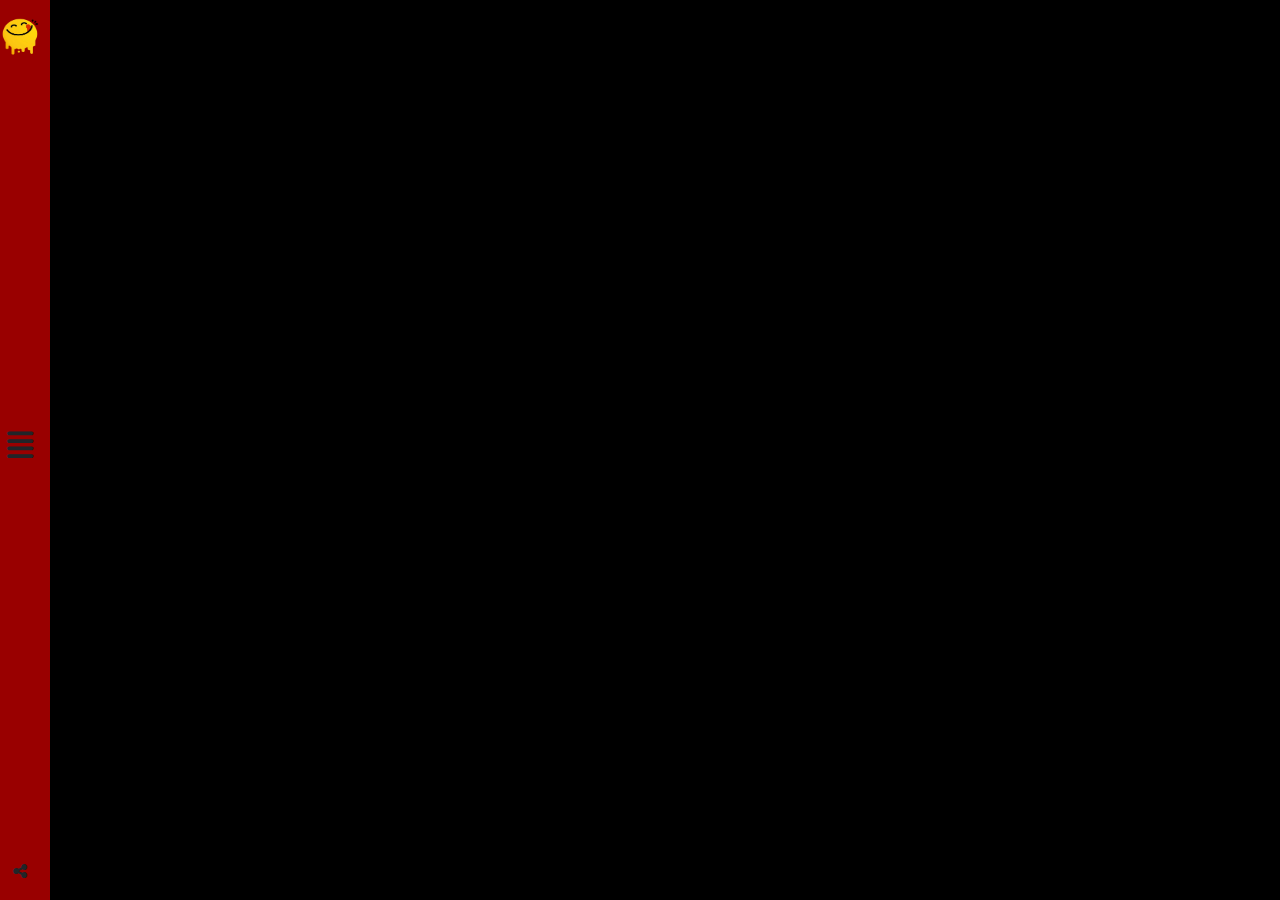
<file: index.html>
<!DOCTYPE html>
<html lang="en">

<head>
    
    <title>Yummi</title>
   
    <link rel="stylesheet" href="css/all.min.css">
    
    <link rel="stylesheet" href="css/bootstrap.min.css">
   
    <link rel="stylesheet" href="css/style.css">
</head>

<body>
    <aside>

        <div class="side-bar">
            <div class="">
                <ul class="">
                    <li class="">
                        <a href="search.html ">Search</a></li>
                    <li class="my-4">
                        <a href="categorios.html">Categories</a>
                    </li>
                    <li class="my-4">
                        <a href="area.html">Area</a>
                    </li>
                    <li class="my-4">
                        <a href="Ingredients.html">Ingredients</a>
                    </li>
                    <li class="my-4">
                        <a href="contactus.html">Contact Us</a>
                    </li>
                </ul>
            </div>
            <div class="text-white left-list text-center">
                <i class="fab fa-facebook-f text-muted "></i>
                <i class="fab fa-twitter text-muted mx-2 mb-3"></i>
                <i class="fas fa-globe text-muted"></i>
                <p class="text-muted">Contact Us Copyright © 2023
                    <br> All Rights Reserved.</p>
            </div>

        </div>
        <div class="setting d-flex">
            <img src="images/logo.png" alt="logo" class="mt-3">
            <div class="center ">
                <i class="fa-solid fa-xmark d-none"></i>
                <i class="fa fa-align-justify manu "></i>

            </div>
            <div class="mb-3">
                <br> <i class="fas fa-share-alt "></i>
            </div>
        </div>
    </aside>


    <section class="home ">

        <div class="container mt-5 p-5 ">
            <div class=" row gy-3 ">
            </div>
        </div>

    </section>











    <script src="js/bootstrap.bundle.min.js "></script>
 
    <script src="js/jquery-3.6.1.min.js "></script>

    <script src="js/main.js "></script>
</body>

</html>
</file>
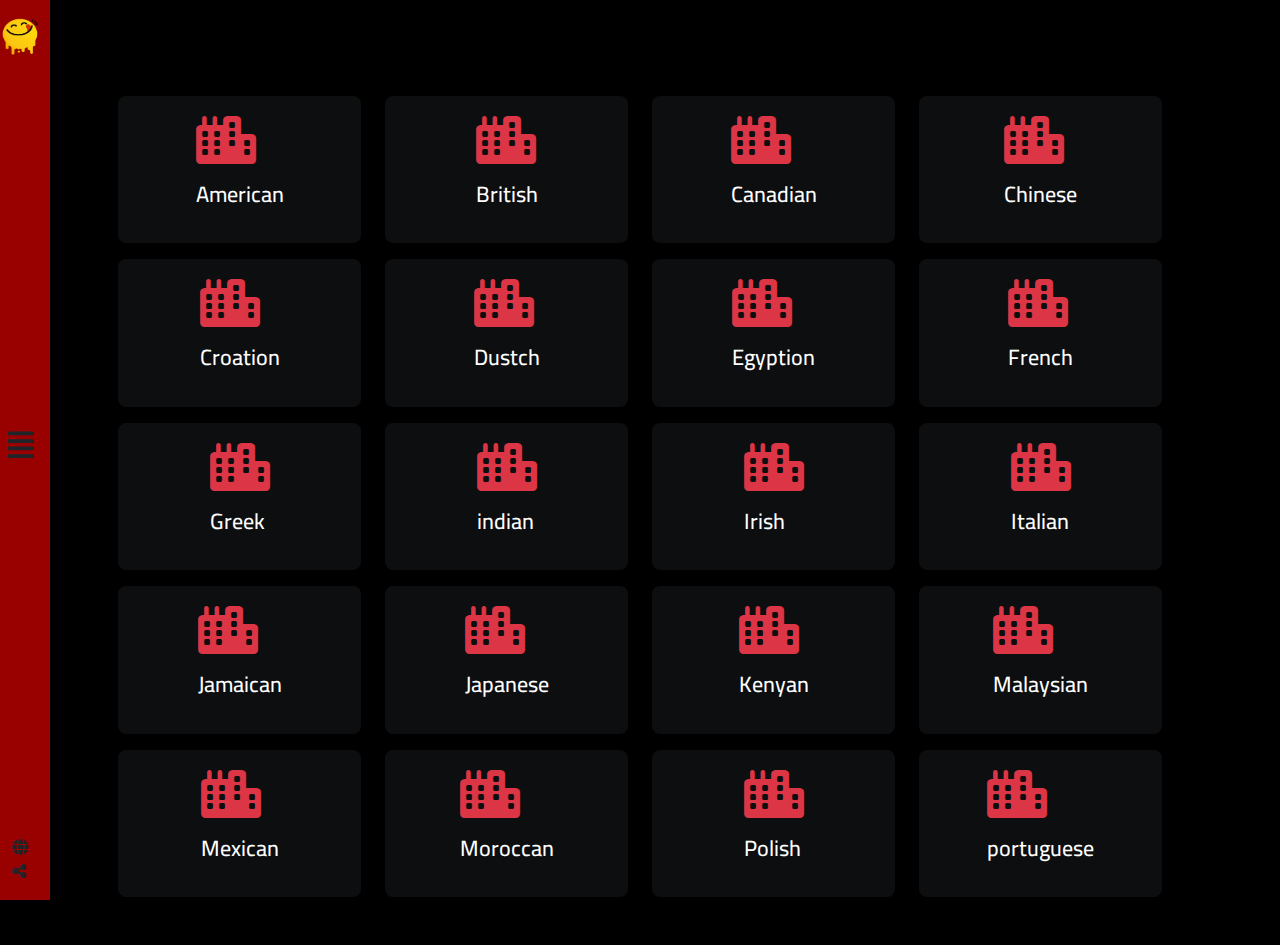
<file: area.html>
<!DOCTYPE html>
<html lang="en">

<head>
    <meta charset="UTF-8">
    <meta http-equiv="X-UA-Compatible" content="IE=edge">
    <meta name="viewport" content="width=device-width, initial-scale=1.0">
    <title>Yummi</title>
    <link rel="icon" href="images/logo.png" type="image/x-icon">


    <!-- fontes -->
    <link href=" https://fonts.googleapis.com/css2?family=Cairo&display=swap " rel="stylesheet ">
    <!-- fontawesome -->
    <link rel="stylesheet " href="css/all.min.css ">
    <!-- bootstrap -->
    <link rel="stylesheet " href="css/bootstrap.min.css ">
    <!-- my style -->
    <link rel="stylesheet " href="css/style.css ">
</head>

<body>
    <aside>

        <div class="side-bar">
            <div class=" ">
                <ul class=" ">
                    <li class="">
                        <a href="search.html ">Search</a></li>
                    <li class="my-4 ">
                        <a href="categorios.html ">Categories</a>
                    </li>
                    <li class="my-4 ">
                        <a href="area.html ">Area</a>
                    </li>
                    <li class="my-4 ">
                        <a href="Ingredients.html">Ingredients</a>
                    </li>
                    <li class="my-4 ">
                        <a href="contactus.html ">Contact Us</a>
                    </li>
                </ul>
            </div>
            <div class="text-white left-list text-center ">
                <i class="fab fa-facebook-f text-muted "></i>
                <i class="fab fa-twitter text-muted mx-2 mb-3 "></i>
                <i class="fas fa-globe text-muted "></i>
                <p class="text-muted ">Contact Us Copyright © 2023
                    <br> All Rights Reserved.</p>
            </div>

        </div>
        <div class="setting d-flex ">
            <img src="images/logo.png" alt="logo " class="mt-3 ">
            <div class="center ">
                <i class="fa-solid fa-xmark d-none "></i>
                <i class="fa fa-align-justify manu "></i>

            </div>
            <div class="mb-3 ">
                <i class="fas fa-globe "></i>
                <br> <i class="fas fa-share-alt "></i>
            </div>
        </div>
    </aside>

    <section class="area ">

        <div class="container mt-5 p-5 ">
            <div class=" row gy-3 ">
                <div class="col-lg-3 ">
                    <div class="area-item d-flex justify-content-center align-items-center text-white rounded-3 " cantoury="American ">
                        <div>
                            <i class="fa-solid fa-city fa-3x text-danger "></i>
                            <h2 class="my-3 " cantoury="American ">American</h2>
                        </div>
                    </div>
                </div>
                <div class="col-lg-3 ">
                    <div class="area-item d-flex justify-content-center align-items-center text-white rounded-3 " cantoury="British ">
                        <div>
                            <i class="fa-solid fa-city fa-3x text-danger "></i>
                            <h2 class="my-3 " cantoury="British ">British</h2>
                        </div>
                    </div>
                </div>
                <div class="col-lg-3 ">
                    <div class="area-item d-flex justify-content-center align-items-center text-white rounded-3 " cantoury="Canadian ">
                        <div>
                            <i class="fa-solid fa-city fa-3x text-danger "></i>
                            <h2 class="my-3 " cantoury="Canadian ">Canadian</h2>
                        </div>
                    </div>
                </div>
                <div class="col-lg-3 ">
                    <div class="area-item d-flex justify-content-center align-items-center text-white rounded-3 " cantoury="Chinese ">
                        <div>
                            <i class="fa-solid fa-city fa-3x text-danger "></i>
                            <h2 class="my-3 " cantoury="Chinese ">Chinese</h2>
                        </div>
                    </div>
                </div>
                <div class="col-lg-3 ">
                    <div class="area-item d-flex justify-content-center align-items-center text-white rounded-3 " cantoury="Croation ">
                        <div>
                            <i class="fa-solid fa-city fa-3x text-danger "></i>
                            <h2 class="my-3 " cantoury="Croatian ">Croation</h2>
                        </div>
                    </div>
                </div>
                <div class="col-lg-3 ">
                    <div class="area-item d-flex justify-content-center align-items-center text-white rounded-3 " cantoury="Dustch ">
                        <div>
                            <i class="fa-solid fa-city fa-3x text-danger "></i>
                            <h2 class="my-3 " cantoury="Dutch ">Dustch</h2>
                        </div>
                    </div>
                </div>
                <div class="col-lg-3 ">
                    <div class="area-item d-flex justify-content-center align-items-center text-white rounded-3 " cantoury="Egyption ">
                        <div>
                            <i class="fa-solid fa-city fa-3x text-danger "></i>
                            <h2 class="my-3 " cantoury="Egyptian ">Egyption</h2>
                        </div>
                    </div>
                </div>

                <div class="col-lg-3 ">
                    <div class="area-item d-flex justify-content-center align-items-center text-white rounded-3 " cantoury="French ">
                        <div>
                            <i class="fa-solid fa-city fa-3x text-danger "></i>
                            <h2 class="my-3 " cantoury="French ">French</h2>
                        </div>
                    </div>
                </div>
                <div class="col-lg-3 ">
                    <div class="area-item d-flex justify-content-center align-items-center text-white rounded-3 " cantoury="Greek ">
                        <div>
                            <i class="fa-solid fa-city fa-3x text-danger "></i>
                            <h2 class="my-3 " cantoury="Greek ">Greek</h2>
                        </div>
                    </div>
                </div>
                <div class="col-lg-3 ">
                    <div class="area-item d-flex justify-content-center align-items-center text-white rounded-3 " cantoury="indian ">
                        <div>
                            <i class="fa-solid fa-city fa-3x text-danger "></i>
                            <h2 class="my-3 " cantoury="indian ">indian</h2>
                        </div>
                    </div>
                </div>
                <div class="col-lg-3 ">
                    <div class="area-item d-flex justify-content-center align-items-center text-white rounded-3 " cantoury="Irish ">
                        <div>
                            <i class="fa-solid fa-city fa-3x text-danger "></i>
                            <h2 class="my-3 " cantoury="Irish ">Irish</h2>
                        </div>
                    </div>
                </div>
                <div class="col-lg-3 ">
                    <div class="area-item d-flex justify-content-center align-items-center text-white rounded-3 " cantoury="Italian ">
                        <div>
                            <i class="fa-solid fa-city fa-3x text-danger "></i>
                            <h2 class="my-3 " cantoury="Italian ">Italian</h2>
                        </div>
                    </div>
                </div>
                <div class="col-lg-3 ">
                    <div class="area-item d-flex justify-content-center align-items-center text-white rounded-3 " cantoury="Jamaican ">
                        <div>
                            <i class="fa-solid fa-city fa-3x text-danger "></i>
                            <h2 class="my-3 " cantoury="Jamaican ">Jamaican</h2>
                        </div>
                    </div>
                </div>
                <div class="col-lg-3 ">
                    <div class="area-item d-flex justify-content-center align-items-center text-white rounded-3 " cantoury="Japanese ">
                        <div>
                            <i class="fa-solid fa-city fa-3x text-danger "></i>
                            <h2 class="my-3 " cantoury="Japanese ">Japanese</h2>
                        </div>
                    </div>
                </div>
                <div class="col-lg-3 ">
                    <div class="area-item d-flex justify-content-center align-items-center text-white rounded-3 " cantoury="Kenyan ">
                        <div>
                            <i class="fa-solid fa-city fa-3x text-danger "></i>
                            <h2 class="my-3 " cantoury="Kenyan ">Kenyan</h2>
                        </div>
                    </div>
                </div>
                <div class="col-lg-3 ">
                    <div class="area-item d-flex justify-content-center align-items-center text-white rounded-3 " cantoury="Malaysian ">
                        <div>
                            <i class="fa-solid fa-city fa-3x text-danger "></i>
                            <h2 class="my-3 " cantoury="Malaysian ">Malaysian</h2>
                        </div>
                    </div>
                </div>

                <div class="col-lg-3 ">
                    <div class="area-item d-flex justify-content-center align-items-center text-white rounded-3 " cantoury="Mexican ">
                        <div>
                            <i class="fa-solid fa-city fa-3x text-danger "></i>
                            <h2 class="my-3 " cantoury="Mexican ">Mexican</h2>
                        </div>
                    </div>
                </div>

                <div class="col-lg-3 ">
                    <div class="area-item d-flex justify-content-center align-items-center text-white rounded-3 " cantoury="Moroccan ">
                        <div>
                            <i class="fa-solid fa-city fa-3x text-danger "></i>
                            <h2 class="my-3 " cantoury="Moroccan ">Moroccan</h2>
                        </div>
                    </div>
                </div>
                <div class="col-lg-3 ">
                    <div class="area-item d-flex justify-content-center align-items-center text-white rounded-3 " cantoury="Moroccan ">
                        <div>
                            <i class="fa-solid fa-city fa-3x text-danger "></i>
                            <h2 class="my-3 " cantoury="Moroccan ">Polish</h2>
                        </div>
                    </div>
                </div>
                <div class="col-lg-3 ">
                    <div class="area-item d-flex justify-content-center align-items-center text-white rounded-3 " cantoury="portuguese ">
                        <div>
                            <i class="fa-solid fa-city fa-3x text-danger "></i>
                            <h2 class="my-3 " cantoury="portuguese ">portuguese</h2>
                        </div>
                    </div>
                </div>







            </div>
        </div>

    </section>
 

    <script src="js/jquery-3.6.1.min.js "></script>

    <!-- main js -->
    <script src="js/area.js "></script>
</body>

</html>
</file>
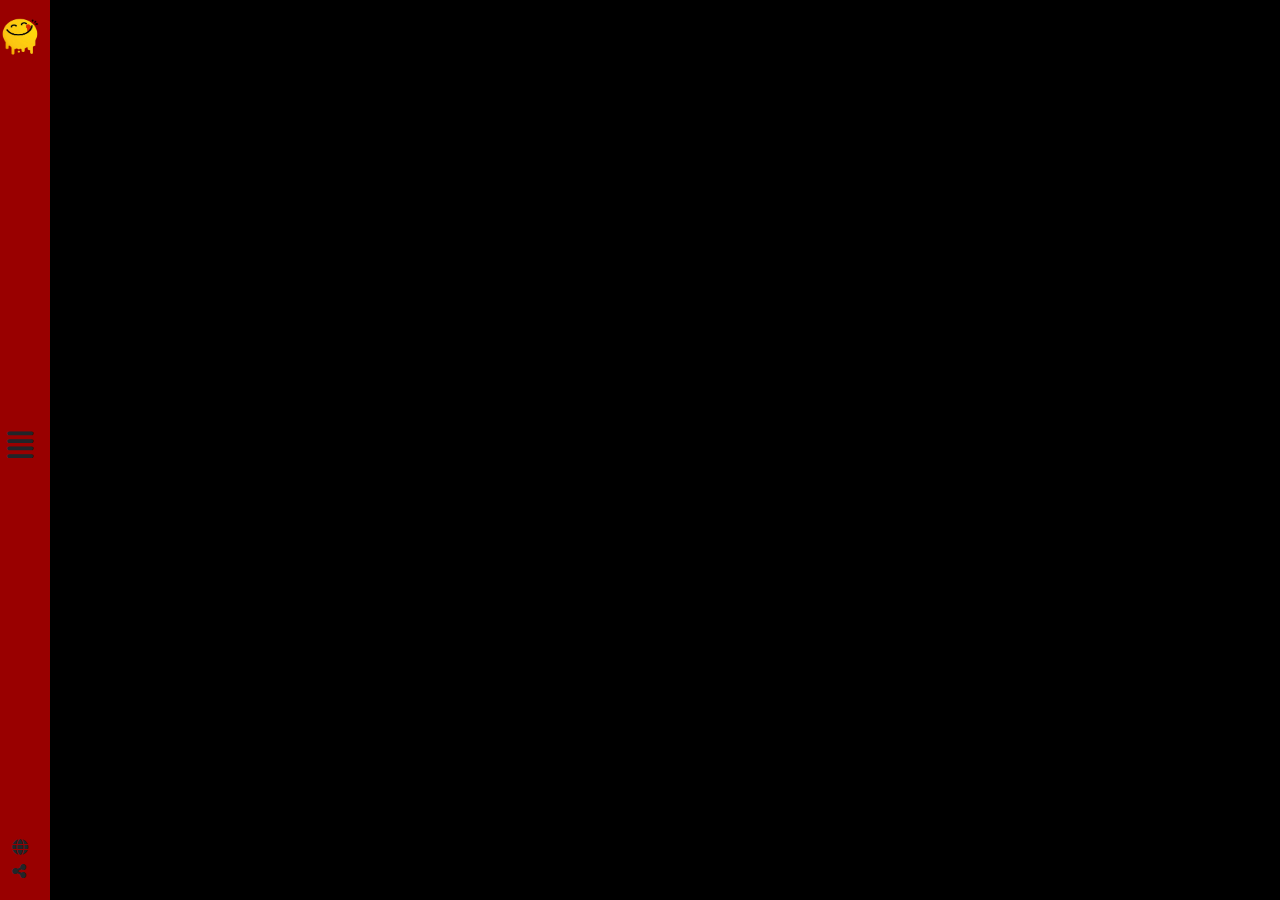
<file: areacountry.html>
<!DOCTYPE html>
<html lang="en">

<head>
    <meta charset="UTF-8">
    <meta http-equiv="X-UA-Compatible" content="IE=edge">
    <meta name="viewport" content="width=device-width, initial-scale=1.0">
    <title>Yummi</title>
    <link rel="icon" href="images/logo.png" type="image/x-icon">
    <link href="https://fonts.googleapis.com/css2?family=Cairo&display=swap" rel="stylesheet">
    <link rel="stylesheet" href="css/all.min.css">
    <link rel="stylesheet" href="css/bootstrap.min.css">
    <link rel="stylesheet" href="css/style.css">
</head>

<body>


    <aside>

        <div class="side-bar">
            <div class="">
                <ul class="">
                    <li class="">
                        <a href="search.html">Search</a></li>
                    <li class="my-4">
                        <a href="categorios.html">Categories</a>
                    </li>
                    <li class="my-4">
                        <a href="area.html">Area</a>
                    </li>
                    <li class="my-4">
                        <a href="Ingredients.html">Ingredients</a>
                    </li>
                    <li class="my-4">
                        <a href="contactus.html">Contact Us</a>
                    </li>
                </ul>
            </div>
            <div class="text-white left-list text-center">
                <i class="fab fa-facebook-f text-muted "></i>
                <i class="fab fa-twitter text-muted mx-2 mb-3"></i>
                <i class="fas fa-globe text-muted"></i>
                <p class="text-muted">Contact Us Copyright © 2023
                    <br> All Rights Reserved.</p>
            </div>

        </div>
        <div class="setting d-flex ">
            <img src="images/logo.png" alt="logo" class="mt-3">
            <div class="center ">
                <i class="fa-solid fa-xmark d-none"></i>
                <i class="fa fa-align-justify manu "></i>

            </div>
            <div class="mb-3 ">
                <i class="fas fa-globe "></i>
                <br> <i class="fas fa-share-alt "></i>
            </div>
        </div>
    </aside>





    <section class="">

        <div class="container mt-5 p-5 ">
            <div class=" row gy-3  " id="areacountry">


            </div>
        </div>

    </section>










    <script src="js/jquery-3.6.1.min.js"></script>
    <script src="js/areameals.js "></script>
</body>

</html>
</file>
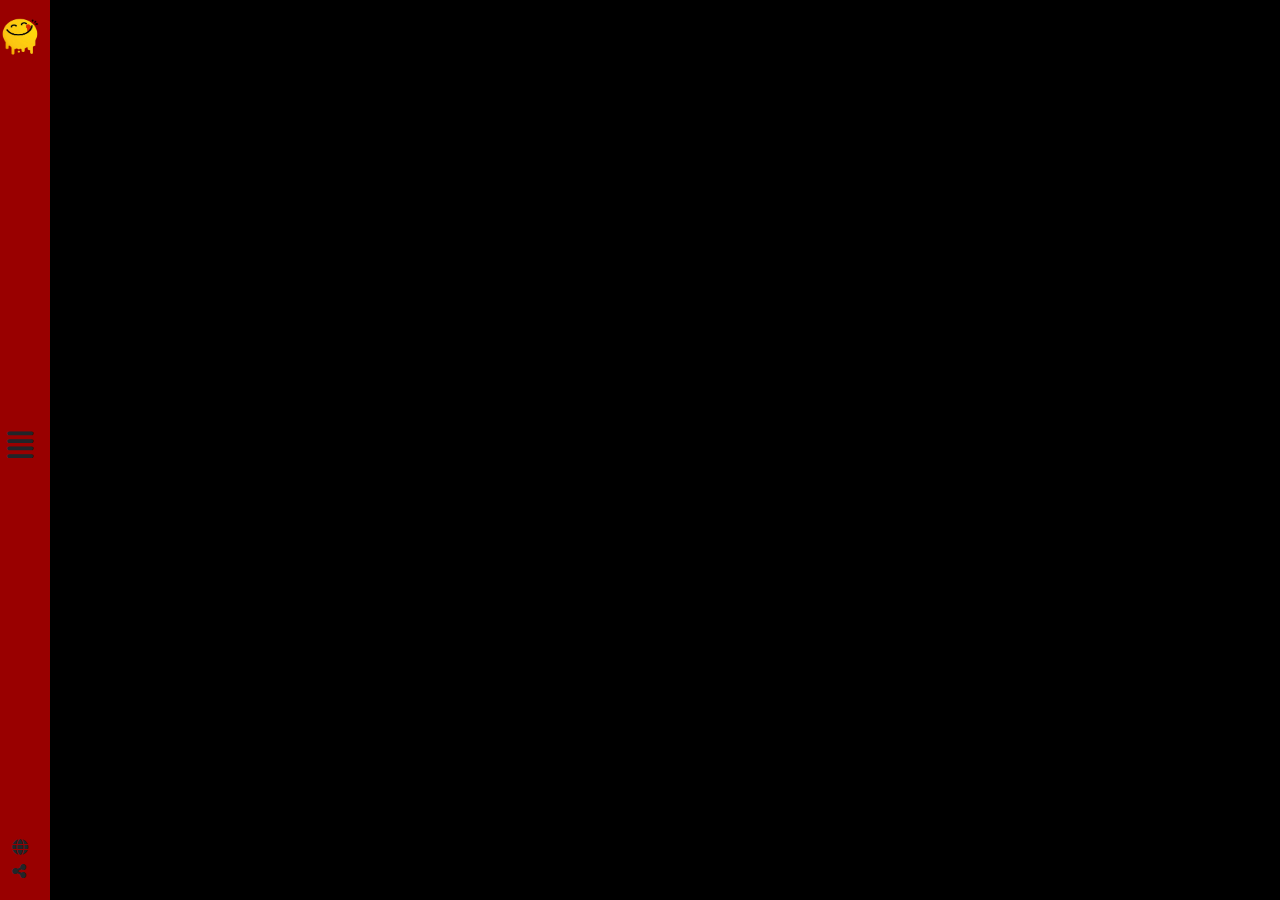
<file: categorios.html>
<!DOCTYPE html>
<html lang="en">

<head>
    <meta charset="UTF-8">
    <meta http-equiv="X-UA-Compatible" content="IE=edge">
    <meta name="viewport" content="width=device-width, initial-scale=1.0">
    <title>Yummi</title>
    <link rel="icon" href="images/logo.png" type="image/x-icon">
    <link href="https://fonts.googleapis.com/css2?family=Cairo&display=swap" rel="stylesheet">
    <link rel="stylesheet" href="css/all.min.css">
    <link rel="stylesheet" href="css/bootstrap.min.css">
    <link rel="stylesheet" href="css/style.css">
</head>

<body>

    <aside>

        <div class="side-bar">
            <div class="">
                <ul class="">
                    <li class="">
                        <a href="search.html">Search</a></li>
                    <li class="my-4">
                        <a href="categorios.html">Categories</a>
                    </li>
                    <li class="my-4">
                        <a href="area.html">Area</a>
                    </li>
                    <li class="my-4">
                        <a href="Ingredients.html">Ingredients</a>
                    </li>
                    <li class="my-4">
                        <a href="contactus.html">Contact Us</a>
                    </li>
                </ul>
            </div>
            <div class="text-white left-list text-center">
                <i class="fab fa-facebook-f text-muted "></i>
                <i class="fab fa-twitter text-muted mx-2 mb-3"></i>
                <i class="fas fa-globe text-muted"></i>
                <p class="text-muted">Contact Us Copyright © 2023
                    <br> All Rights Reserved.</p>
            </div>

        </div>
        <div class="setting d-flex ">
            <img src="images/logo.png" alt="logo" class="mt-3">
            <div class="center ">
                <i class="fa-solid fa-xmark d-none"></i>
                <i class="fa fa-align-justify manu "></i>

            </div>
            <div class="mb-3 ">
                <i class="fas fa-globe "></i>
                <br> <i class="fas fa-share-alt "></i>
            </div>
        </div>
    </aside>

    <section class="categores">

        <div class="container mt-5 p-5 ">
            <div class=" row gy-3 catMeals p-5">


            </div>
        </div>

    </section>


   





    <script src="js/bootstrap.bundle.min.js "></script>
    <script src="js/jquery-3.6.1.min.js"></script>
    <script src="js/category.js"></script>
</body>

</html>
</file>
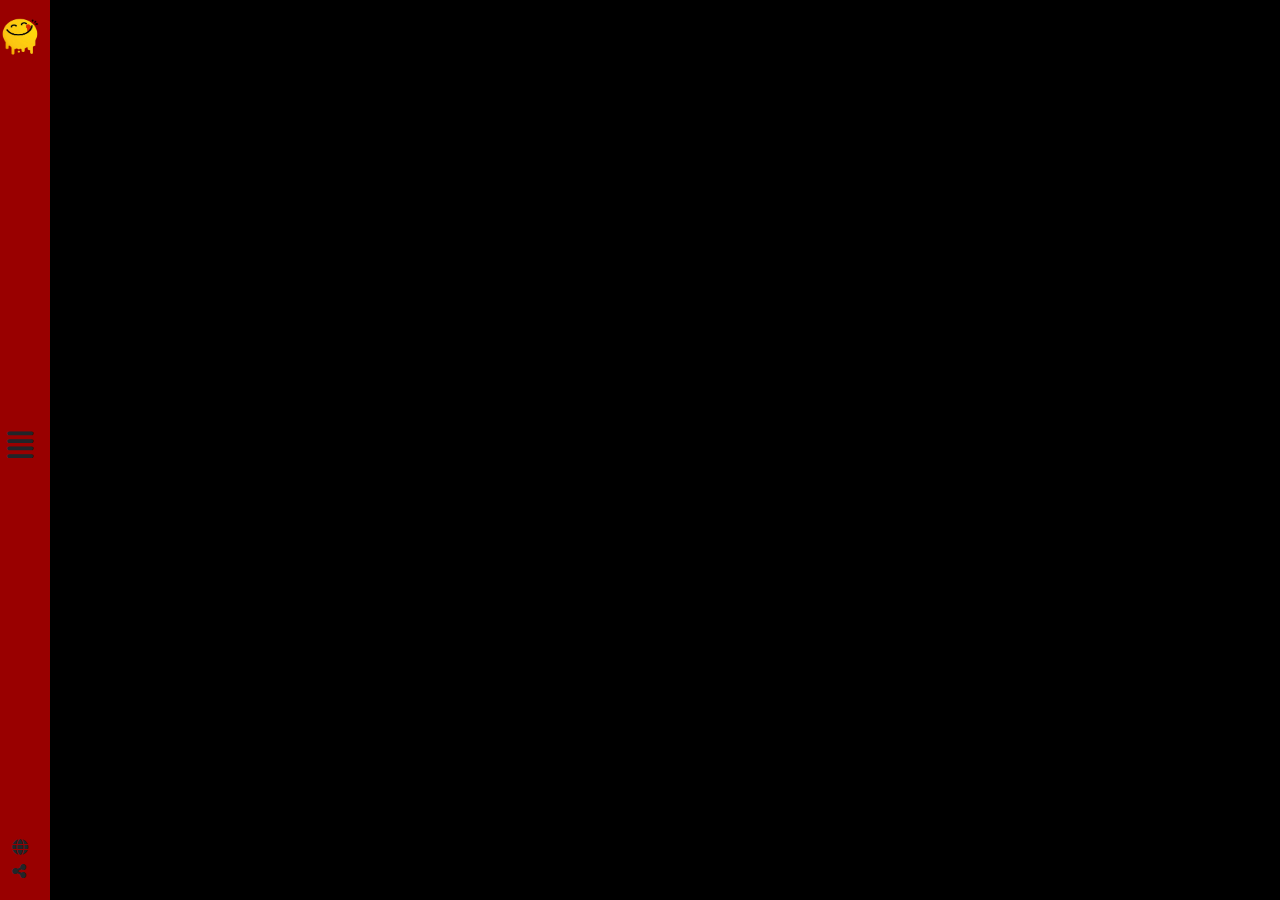
<file: catmeals.html>
<!DOCTYPE html>
<html lang="en">

<head>
    <meta charset="UTF-8">
    <meta http-equiv="X-UA-Compatible" content="IE=edge">
    <meta name="viewport" content="width=device-width, initial-scale=1.0">
    <title>Yummi</title>
    <link rel="icon" href="images/logo.png" type="image/x-icon">
    <link href="https://fonts.googleapis.com/css2?family=Cairo&display=swap" rel="stylesheet">
    <link rel="stylesheet" href="css/all.min.css">
    <link rel="stylesheet" href="css/bootstrap.min.css">
    <link rel="stylesheet" href="css/style.css">
</head>

<body>

    <aside>

        <div class="side-bar">
            <div class="">
                <ul class="">
                    <li class="">
                        <a href="search.html">Search</a></li>
                    <li class="my-4">
                        <a href="categorios.html">Categories</a>
                    </li>
                    <li class="my-4">
                        <a href="area.html">Area</a>
                    </li>
                    <li class="my-4">
                        <a href="Ingredients.html">Ingredients</a>
                    </li>
                    <li class="my-4">
                        <a href="contactus.html">Contact Us</a>
                    </li>
                </ul>
            </div>
            <div class="text-white left-list text-center">
                <i class="fab fa-facebook-f text-muted "></i>
                <i class="fab fa-twitter text-muted mx-2 mb-3"></i>
                <i class="fas fa-globe text-muted"></i>
                <p class="text-muted">Contact Us Copyright © 2023
                    <br> All Rights Reserved.</p>
            </div>

        </div>
        <div class="setting d-flex ">
            <img src="images/logo.png" alt="logo" class="mt-3">
            <div class="center ">
                <i class="fa-solid fa-xmark d-none"></i>
                <i class="fa fa-align-justify manu "></i>

            </div>
            <div class="mb-3 ">
                <i class="fas fa-globe "></i>
                <br> <i class="fas fa-share-alt "></i>
            </div>
        </div>
    </aside>

    <section class="categores">

        <div class="container mt-5 p-5 ">
            <div class=" row gy-3 Meals p-5">


            </div>
        </div>

    </section>


   


    <script src="js/bootstrap.bundle.min.js "></script>
    <script src="js/jquery-3.6.1.min.js"></script>
    <script src="js/categorymeals.js"></script>
</body>

</html>
</file>
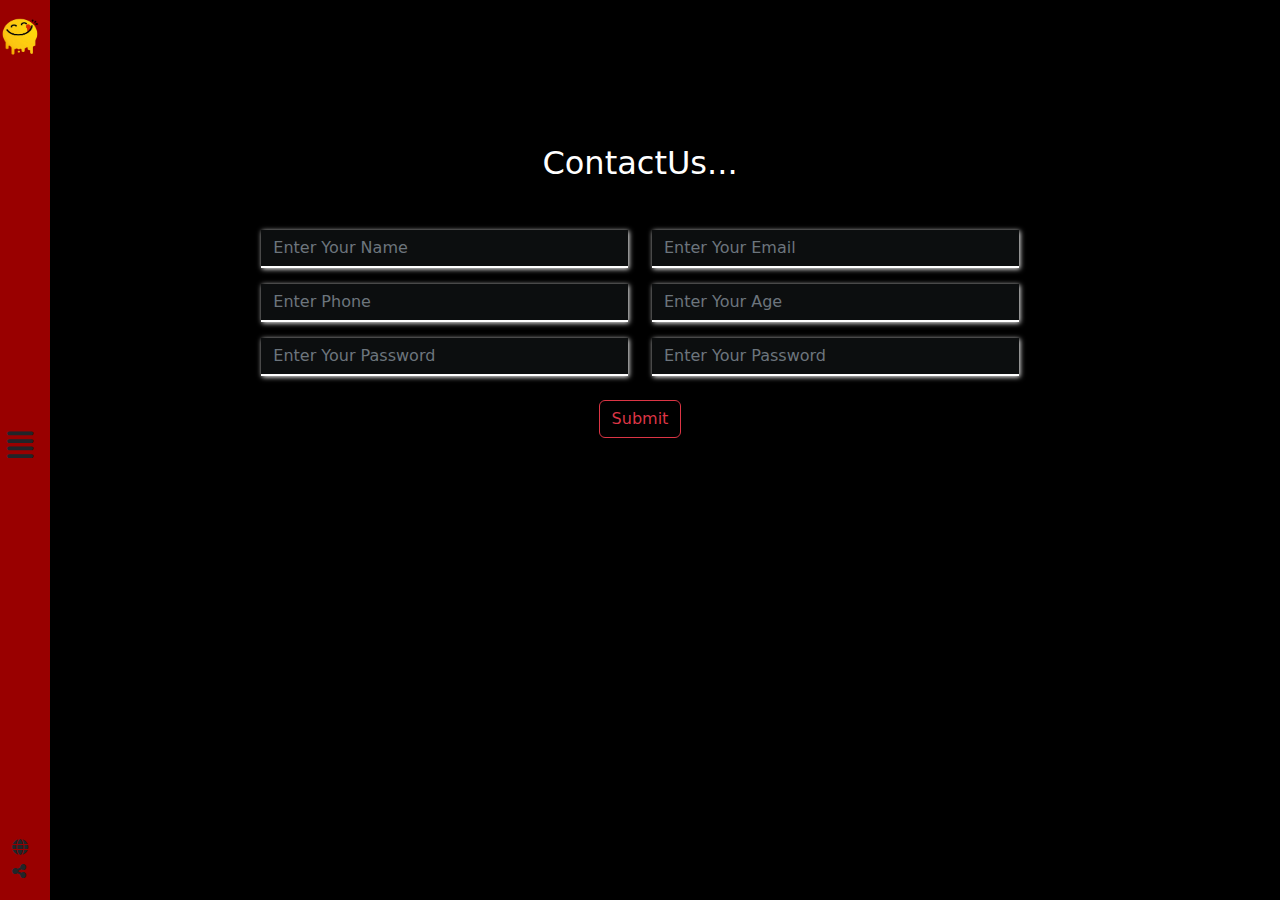
<file: contactus.html>
<!DOCTYPE html>
<html lang="en">

<head>
    <meta charset="UTF-8">
    <meta http-equiv="X-UA-Compatible" content="IE=edge">
    <meta name="viewport" content="width=device-width, initial-scale=1.0">
    <title>Yummi</title>
    <link rel="icon" href="images/logo.png" type="image/x-icon">
    <link href="https://fonts.googleapis.com/css2?family=Cairo&display=swap" rel="stylesheet">
    <link rel="stylesheet" href="css/all.min.css">
    <link rel="stylesheet" href="css/bootstrap.min.css">
    <link rel="stylesheet" href="css/style.css">
</head>

<body>
    <aside>

        <div class="side-bar">
            <div class="">
                <ul class="">
                    <li class="">
                        <a href="search.html">Search</a></li>
                    <li class="my-4">
                        <a href="categorios.html">Categories</a>
                    </li>
                    <li class="my-4">
                        <a href="area.html">Area</a>
                    </li>
                    <li class="my-4">
                        <a href="Ingredients.html">Ingredients</a>
                    </li>
                    <li class="my-4">
                        <a href="contactus.html">Contact Us</a>
                    </li>
                </ul>
            </div>
            <div class="text-white left-list text-center">
                <i class="fab fa-facebook-f text-muted "></i>
                <i class="fab fa-twitter text-muted mx-2 mb-3"></i>
                <i class="fas fa-globe text-muted"></i>
                <p class="text-muted">Contact Us Copyright © 2023
                    <br> All Rights Reserved.</p>
            </div>

        </div>
        <div class="setting d-flex ">
            <img src="images/logo.png" alt="logo" class="mt-3">
            <div class="center ">
                <i class="fa-solid fa-xmark d-none"></i>
                <i class="fa fa-align-justify manu "></i>

            </div>
            <div class="mb-3 ">
                <i class="fas fa-globe "></i>
                <br> <i class="fas fa-share-alt "></i>
            </div>
        </div>
    </aside>

    <section class="text-white d-flex justify-content-center align-items-center  ">
        <div class=" mt-5 p-5  col-lg-8  text-center">
            <h2 class="text-white my-5">ContactUs...</h2>
            <div class="row  gy-3">
                <div class="col-lg-6">
                    <div class="error position-relative"><input type="text" class="form-control  rounded-0  input-name  " placeholder="Enter Your Name">
                        <i class="fa-solid fa-xmark text-danger position-absolute d-none red"></i>
                        <i class="fa-solid fa-check text-success position-absolute d-none green"></i>
                    </div>
                    <div class="alert alert-danger mt-1 d-none alert-name" role="alert">

                        Special Characters three or more and Numbers not allowed
                    </div>
                </div>
                <div class="col-lg-6">
                    <div class="error position-relative"><input type="text" class="form-control  rounded-0  input-email  " placeholder="Enter Your Email">
                        <i class="fa-solid fa-xmark text-danger position-absolute d-none red"></i>
                        <i class="fa-solid fa-check text-success position-absolute d-none green"></i>
                    </div>
                    <div class="alert alert-danger mt-1 d-none alert-email" role="alert">
                        Enter valid email. *Ex: xxx@yahoo or gmail.com
                    </div>
                </div>
                <div class="col-lg-6">
                    <div class="error position-relative"><input type="number" class="form-control  rounded-0  input-phone  " placeholder="Enter Phone">
                        <i class="fa-solid fa-xmark text-danger position-absolute d-none red"></i>
                        <i class="fa-solid fa-check text-success position-absolute d-none green"></i>
                    </div>
                    <div class="alert alert-danger mt-1 d-none alert-phone" role="alert">
                        Enter Phone *Ex:01011111111
                    </div>
                </div>
                <div class="col-lg-6">
                    <div class="error position-relative"><input type="number" class="form-control  rounded-0  input-age  " placeholder="Enter Your Age">
                        <i class="fa-solid fa-xmark text-danger position-absolute d-none red"></i>
                        <i class="fa-solid fa-check text-success position-absolute d-none green"></i>
                    </div>
                    <div class="alert alert-danger mt-1 d-none alert-age" role="alert">
                        10 to 80 years old allowed
                    </div>
                </div>
                <div class="col-lg-6">
                    <div class="error position-relative"><input type="password" class="form-control  rounded-0  input-password  " placeholder="Enter Your Password">
                        <i class="fa-solid fa-xmark text-danger position-absolute d-none red"></i>
                        <i class="fa-solid fa-check text-success position-absolute d-none green"></i>
                    </div>
                    <div class="alert alert-danger mt-1 d-none alert-password" role="alert">
                        Minimum eight characters, at least one letter, one number and one special character
                    </div>
                </div>
                <div class="col-lg-6">
                    <div class="error position-relative"><input type="password" class="form-control  rounded-0  input-repassword  " placeholder="Enter Your Password">
                        <i class="fa-solid fa-xmark text-danger position-absolute d-none red"></i>
                        <i class="fa-solid fa-check text-success position-absolute d-none green"></i>
                    </div>
                    <div class="alert alert-danger mt-1 d-none alert-repassword" role="alert">
                        passwords did not match
                    </div>
                </div>



            </div>
            <p class="text-success mt-3 reqValidation d-none ">Done <i class="fa-solid fa-check"></i></p>
            <button type="button" class="btn btn-outline-danger mt-4  ">Submit</button>

        </div>
    </section>
   
    <script src="js/bootstrap.bundle.min.js "></script>
    <script src="js/jquery-3.6.1.min.js"></script>
    <script src="js/contactus.js"></script>
</body>

</html>
</file>
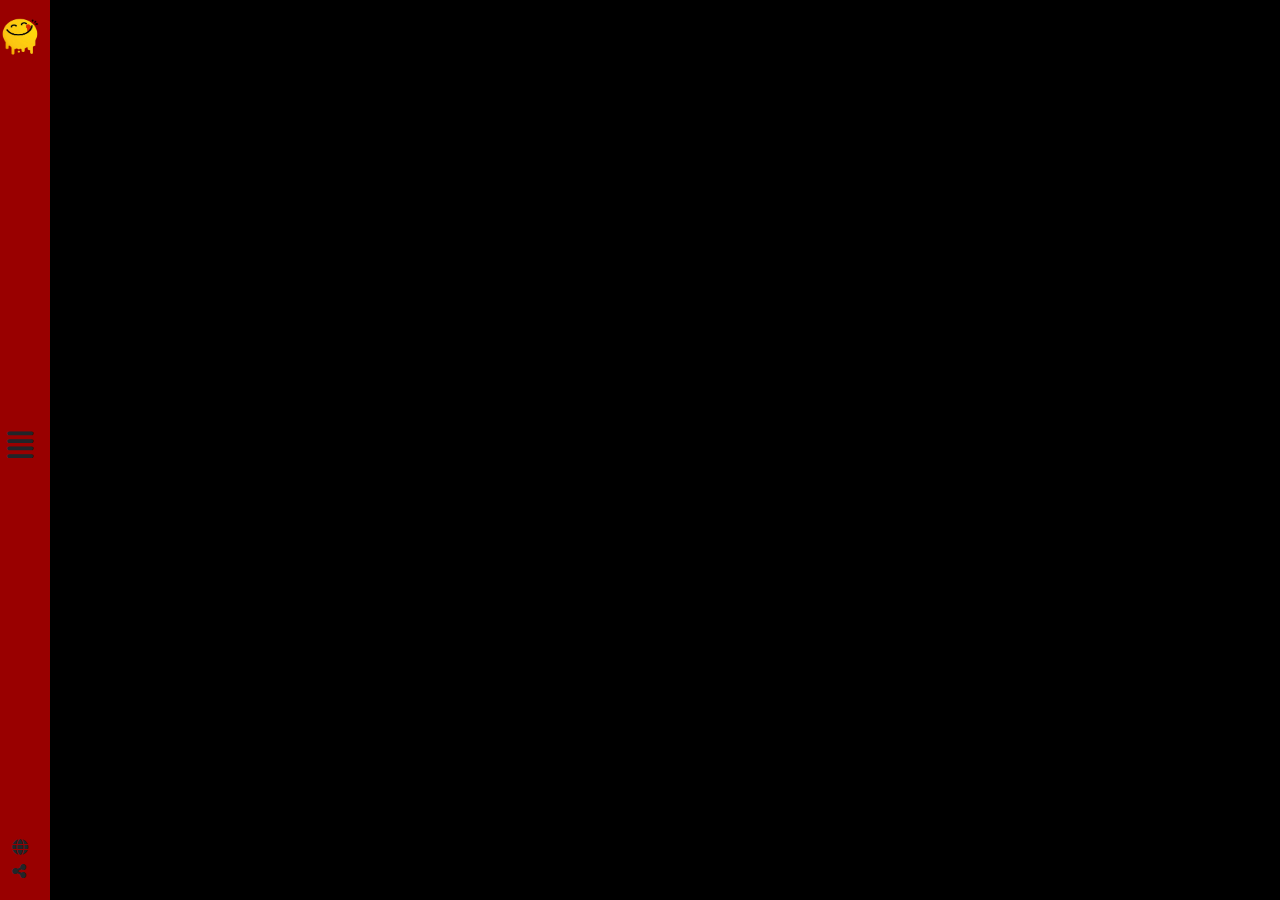
<file: details.html>
<!DOCTYPE html>
<html lang="en">

<head>
    <meta charset="UTF-8">
    <meta http-equiv="X-UA-Compatible" content="IE=edge">
    <meta name="viewport" content="width=device-width, initial-scale=1.0">
    <title>Yummi</title>
    <link rel="icon" href="images/logo.png" type="image/x-icon">
    <link href="https://fonts.googleapis.com/css2?family=Cairo&display=swap" rel="stylesheet">
    <link rel="stylesheet" href="css/all.min.css">
    <link rel="stylesheet" href="css/bootstrap.min.css">
    <link rel="stylesheet" href="css/style.css">
</head>

<body>
    <aside>

        <div class="side-bar">
            <div class="">
                <ul class="">
                    <li class="">
                        <a href="search.html">Search</a></li>
                    <li class="my-4">
                        <a href="categorios.html">Categories</a>
                    </li>
                    <li class="my-4">
                        <a href="area.html">Area</a>
                    </li>
                    <li class="my-4">
                        <a href="Ingredients.html">Ingredients</a>
                    </li>
                    <li class="my-4">
                        <a href="contactus.html">Contact Us</a>
                    </li>
                </ul>
            </div>
            <div class="text-white left-list text-center">
                <i class="fab fa-facebook-f text-muted "></i>
                <i class="fab fa-twitter text-muted mx-2 mb-3"></i>
                <i class="fas fa-globe text-muted"></i>
                <p class="text-muted">Contact Us Copyright © 2023
                    <br> All Rights Reserved.</p>
            </div>

        </div>
        <div class="setting d-flex ">
            <img src="images/logo.png" alt="logo" class="mt-3">
            <div class="center ">
                <i class="fa-solid fa-xmark d-none"></i>
                <i class="fa fa-align-justify manu "></i>

            </div>
            <div class="mb-3 ">
                <i class="fas fa-globe "></i>
                <br> <i class="fas fa-share-alt "></i>
            </div>
        </div>
    </aside>

   

    <section class="home  text-white">
        <div class="container-lg mt-5 p-5 details">

        </div>


    </section>








    <script src="js/bootstrap.bundle.min.js "></script>
    <script src="js/jquery-3.6.1.min.js "></script>

    <script src="js/details.js"></script>
</body>

</html>

</html>
</file>
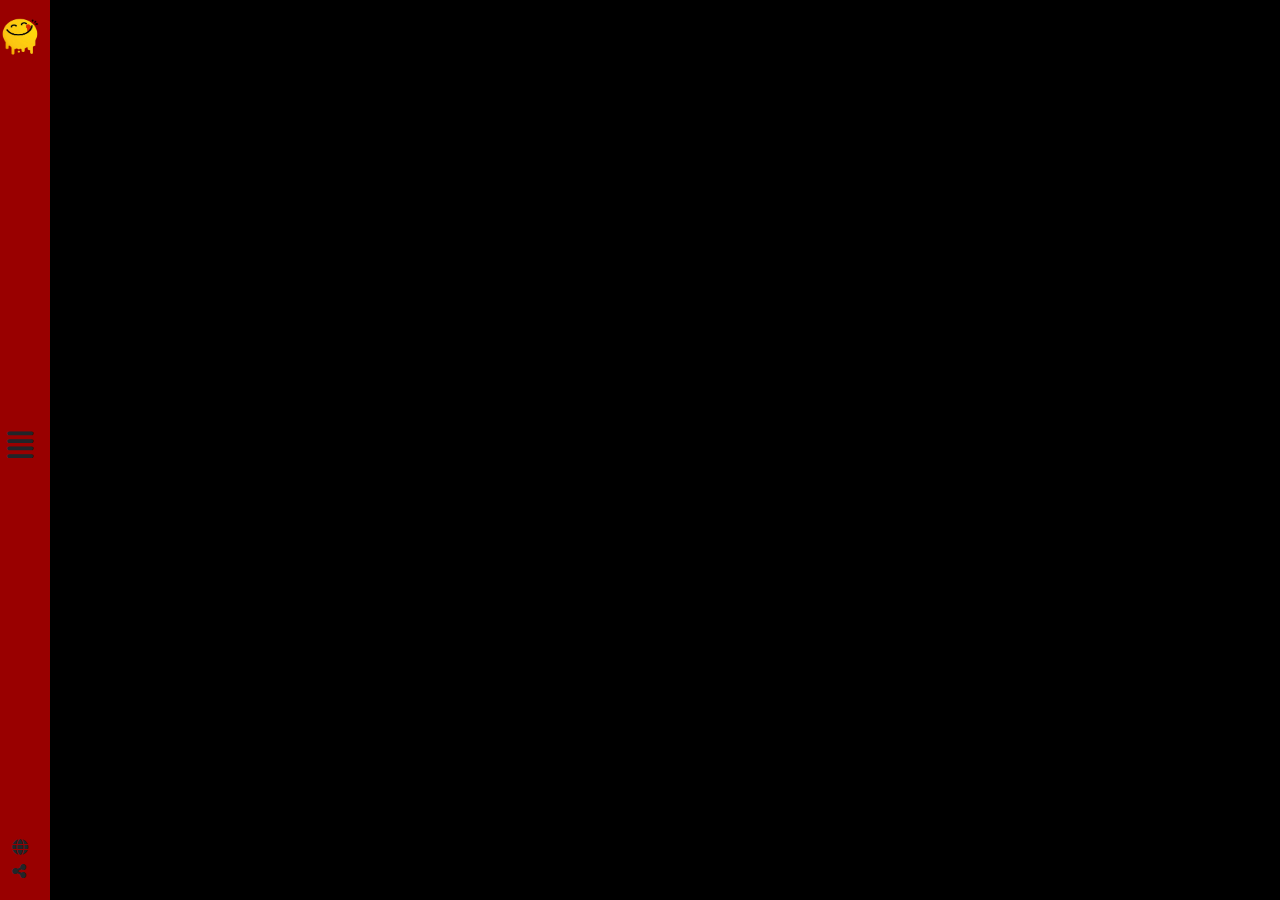
<file: Ingredients.html>
<!DOCTYPE html>
<html lang="en">

<head>
    <meta charset="UTF-8">
    <meta http-equiv="X-UA-Compatible" content="IE=edge">
    <meta name="viewport" content="width=device-width, initial-scale=1.0">
    <title>Yummi</title>
    <link rel="icon" href="images/logo.png" type="image/x-icon">
    <link href="https://fonts.googleapis.com/css2?family=Cairo&display=swap" rel="stylesheet">
    <link rel="stylesheet" href="css/all.min.css">
    <link rel="stylesheet" href="css/bootstrap.min.css">
    <link rel="stylesheet" href="css/style.css">
</head>

<body>
    <aside>

        <div class="side-bar">
            <div class="">
                <ul class="">
                    <li class="">
                        <a href="search.html">Search</a></li>
                    <li class="my-4">
                        <a href="categorios.html">Categories</a>
                    </li>
                    <li class="my-4">
                        <a href="area.html">Area</a>
                    </li>
                    <li class="my-4">
                        <a href="Ingredients.html">Ingredients</a>
                    </li>
                    <li class="my-4">
                        <a href="contactus.html">Contact Us</a>
                    </li>
                </ul>
            </div>
            <div class="text-white left-list text-center">
                <i class="fab fa-facebook-f text-muted "></i>
                <i class="fab fa-twitter text-muted mx-2 mb-3"></i>
                <i class="fas fa-globe text-muted"></i>
                <p class="text-muted">Contact Us Copyright © 2023
                    <br> All Rights Reserved.</p>
            </div>

        </div>
        <div class="setting d-flex ">
            <img src="images/logo.png" alt="logo" class="mt-3">
            <div class="center ">
                <i class="fa-solid fa-xmark d-none"></i>
                <i class="fa fa-align-justify manu "></i>

            </div>
            <div class="mb-3 ">
                <i class="fas fa-globe "></i>
                <br> <i class="fas fa-share-alt "></i>
            </div>
        </div>
    </aside>


    <section class="ingredients">

        <div class="container mt-5 p-5 ">
            <div class=" row gy-3 ingredientMeals ">







            </div>
        </div>

    </section>








    <script src="js/bootstrap.bundle.min.js "></script>
    <script src="js/jquery-3.6.1.min.js"></script>
    <script src="js/ingredients.js"></script>
</body>

</html>
</file>
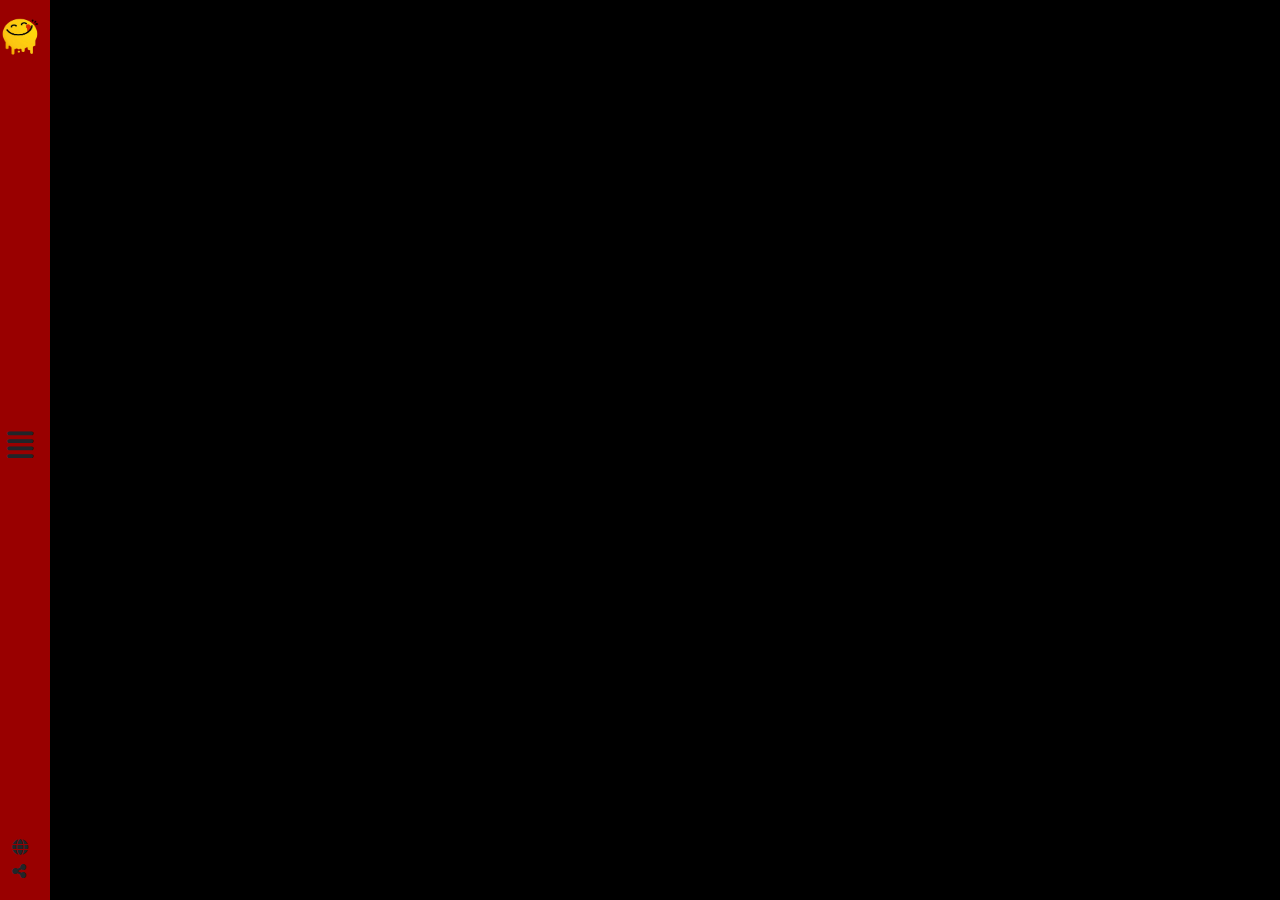
<file: Ingredientsmeals.html>
<!DOCTYPE html>
<html lang="en">

<head>
    <meta charset="UTF-8">
    <meta http-equiv="X-UA-Compatible" content="IE=edge">
    <meta name="viewport" content="width=device-width, initial-scale=1.0">
    <title>Yummi</title>
    <link rel="icon" href="images/logo.png" type="image/x-icon">
    <link href="https://fonts.googleapis.com/css2?family=Cairo&display=swap" rel="stylesheet">
    <link rel="stylesheet" href="css/all.min.css">
    <link rel="stylesheet" href="css/bootstrap.min.css">
    <link rel="stylesheet" href="css/style.css">
</head>

<body>
    <aside>

        <div class="side-bar">
            <div class="">
                <ul class="">
                    <li class="">
                        <a href="search.html">Search</a></li>
                    <li class="my-4">
                        <a href="categorios.html">Categories</a>
                    </li>
                    <li class="my-4">
                        <a href="area.html">Area</a>
                    </li>
                    <li class="my-4">
                        <a href="Ingredients.html">Ingredients</a>
                    </li>
                    <li class="my-4">
                        <a href="contactus.html">Contact Us</a>
                    </li>
                </ul>
            </div>
            <div class="text-white left-list text-center">
                <i class="fab fa-facebook-f text-muted "></i>
                <i class="fab fa-twitter text-muted mx-2 mb-3"></i>
                <i class="fas fa-globe text-muted"></i>
                <p class="text-muted">Contact Us Copyright © 2023
                    <br> All Rights Reserved.</p>
            </div>

        </div>
        <div class="setting d-flex ">
            <img src="images/logo.png" alt="logo" class="mt-3">
            <div class="center ">
                <i class="fa-solid fa-xmark d-none"></i>
                <i class="fa fa-align-justify manu "></i>

            </div>
            <div class="mb-3 ">
                <i class="fas fa-globe "></i>
                <br> <i class="fas fa-share-alt "></i>
            </div>
        </div>
    </aside>


    <section class="ingredients">

        <div class="container mt-5 p-5 ">
            <div class=" row gy-3 ingmeals ">







            </div>
        </div>

    </section>



    




    <script src="js/bootstrap.bundle.min.js "></script>
    <script src="js/jquery-3.6.1.min.js"></script>
    <script src="js/ingredientsmeals.js"></script>
</body>

</html>
</file>
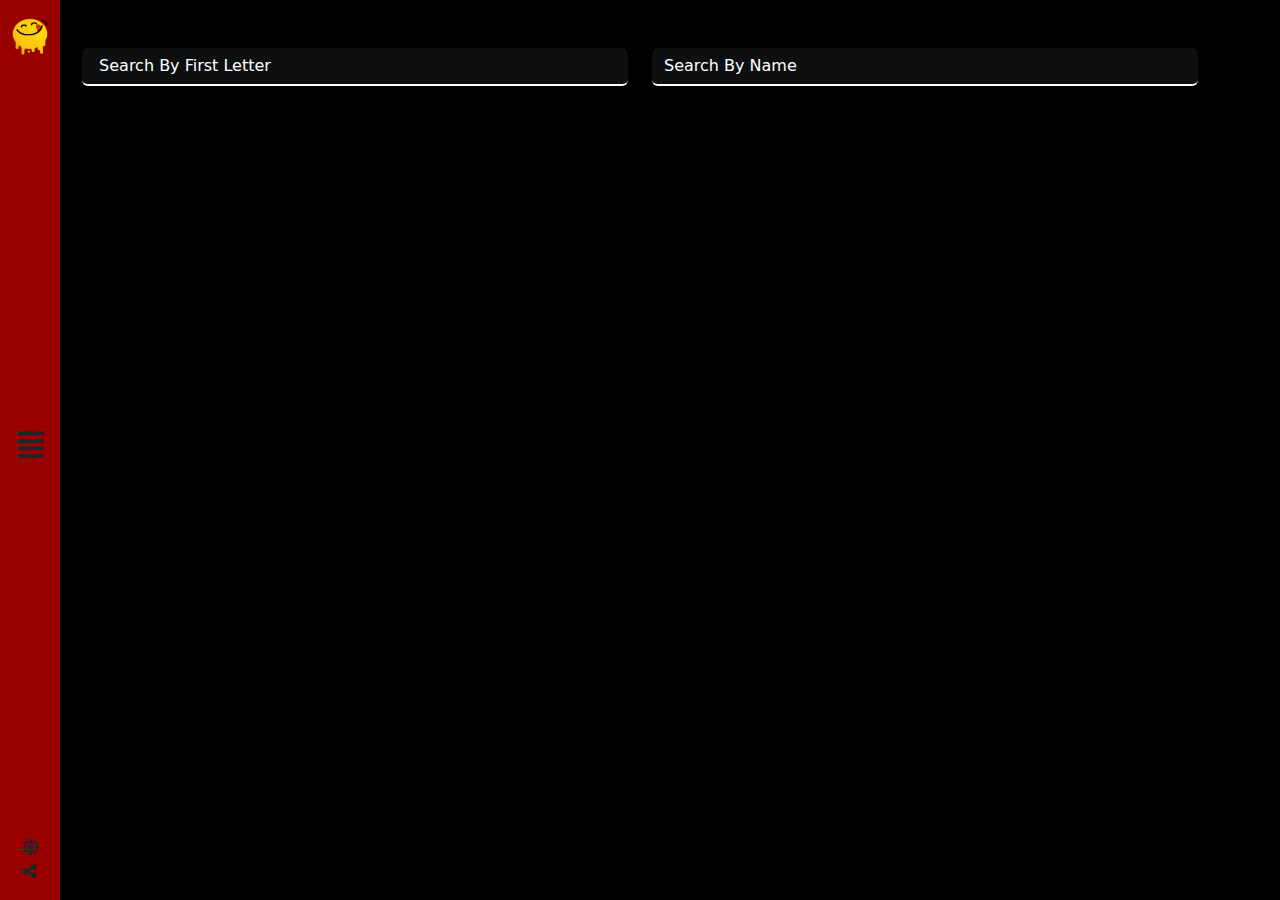
<file: search.html>
<!DOCTYPE html>
<html lang="en">

<head>
    <meta charset="UTF-8">
    <meta http-equiv="X-UA-Compatible" content="IE=edge">
    <meta name="viewport" content="width=device-width, initial-scale=1.0">
    <title>Yummi</title>
    <link rel="icon" href="images/logo.png" type="image/x-icon">
    <link href="https://fonts.googleapis.com/css2?family=Cairo&display=swap" rel="stylesheet">
    <link rel="stylesheet" href="css/all.min.css">
    <link rel="stylesheet" href="css/bootstrap.min.css">
    <link rel="stylesheet" href="css/search.css">
</head>

<body>
    <aside>

        <div class="side-bar">
            <div class="">
                <ul class="">
                    <li class="">
                        <a href="search.html">Search</a></li>
                    <li class="my-4">
                        <a href="categorios.html">Categories</a>
                    </li>
                    <li class="my-4">
                        <a href="area.html">Area</a>
                    </li>
                    <li class="my-4">
                        <a href="Ingredients.html">Ingredients</a>
                    </li>
                    <li class="my-4">
                        <a href="contactus.html">Contact Us</a>
                    </li>
                </ul>
            </div>
            <div class="text-white left-list text-center">
                <i class="fab fa-facebook-f text-muted "></i>
                <i class="fab fa-twitter text-muted mx-2 mb-3"></i>
                <i class="fas fa-globe text-muted"></i>
                <p class="text-muted">Contact Us Copyright © 2023
                    <br> All Rights Reserved.</p>
            </div>

        </div>
        <div class="setting d-flex ">
            <img src="images/logo.png" alt="logo" class="mt-3">
            <div class="center ">
                <i class="fa-solid fa-xmark d-none"></i>
                <i class="fa fa-align-justify manu "></i>

            </div>
            <div class="mb-3 ">
                <i class="fas fa-globe "></i>
                <br> <i class="fas fa-share-alt "></i>
            </div>
        </div>
    </aside>
    <div class="container text-white mt-5">
        <div class="row gy-3">
            <div class="col-lg-6">
                <input type="text" class="form-control" placeholder=" Search By First Letter" id="search-name" oninput="getIngredients()">
            </div>
            <div class="col-lg-6 ">
                <input type="text" class="form-control" placeholder="Search By Name" id="search-letter">
            </div>
        </div>
    </div>






    <section class="categores">

        <div class="container mt-5 p-5 ">
            <div class=" row gy-3 searchcontant p-5">


            </div>
        </div>

    </section>
    

    <script src="js/jquery-3.6.1.min.js"></script>

    <script src="js/search.js"></script>
</body>

</html>
</file>
<file: css/style.css>
/* ---------------------------------------------------------homepage---------------------------------------------------------------------  */

body {
background-color: rgb(0, 0, 0);

}

.item {
overflow: hidden;
border-radius: 5px;
}

.item h2 {
cursor: pointer;
}

.item-caption {
width: 100%;
height: 100%;
top: 100%;
bottom: 0px;
background-color: rgba(255, 255, 255, 0.378);
transition: all 1s;
}

.item:hover .item-caption {
top: 0%;
}

.item-caption h2 {
font-family: 'Cairo', sans-serif;
}
/*-------------------------------------------------------- side nav menu -----------------------------------------------------------*/

aside 
{
width: 300px;
position: fixed;
top: 0;
left: -250px;
bottom: 0;
z-index: 4;
background-color: black;
}

.side-bar 
{
float: left;
width: 80%;
}

aside ul li {
list-style-type: none;
margin-top: 50px;
}

aside ul li a {
text-decoration: none;
color: white;
font-family: 'Cairo', sans-serif;
font-size: 20px;
}

aside ul li a:hover {
color: white;
}

.setting {
width: 20%;
height: 100%;
background-color: rgb(153, 0, 0);
float: right;
flex-direction: column;
justify-content: space-between;
align-items: center;
}

.setting img {
height: 40px;
width: 40px;
}

.setting .center i {
cursor: pointer;
font-size: 30px;
}

.setting i {
cursor: pointer;
}

.left-list {
position: absolute;
bottom: 30px;
}

.left-list i {
width: 35px;
height: 35px;
background-color: rgba(0, 0, 0, 0.338);
border-radius: 50%;
cursor: pointer;
}
.left-list i:hover
{
background-color: #fff;
}


.left-list p {
font-size: 15px;
}
/*------------------------------------------------------------ area --------------------------------------------------------------------*/

.area-item {
background-color: #2125295f;
padding: 20px;
/*--------------------------------------------------------- Cursor Pointer -------------------------------------------------------*/
}

.area-item h2 {
cursor: pointer;
}

.area-item h2 {
font-size: 22px;
font-family: 'Cairo', sans-serif;
}
/*---------------------------------------------------------- contact Us ---------------------------------------------------------------------------------- */


.form-control {
background-color: #2125295f;
border: 0;
box-shadow: 1px 1px 5px white;
border-bottom: 2px solid white;
color: white!important;
}

.form-control:focus {
background-color: #2125295f;
border: 0;
box-shadow: 1px 1px 5px white;
border-bottom: 2px solid white;
}

.false {
box-shadow: 1px 1px 5px red !important;
border-bottom: 2px solid red !important;
}

.true {
box-shadow: 1px 1px 5px green !important;
border-bottom: 2px solid green !important;
}

.error i {
top: 10px;
right: 20px;
}
/*------------------------------------------------------ InGredientMeals ---------------------------------------------------------------*/

.ingredientMeals i {
color: #9ee650ab;
}
/*--------------------------------------------------------- Categores -----------------------------------------------------------------*/

.catMeals h2 {
cursor: pointer;
}
/*------------------------------------------------------------ Details -----------------------------------------------------------------*/

.menu1 {
display: flex;
}

.menu2 {
display: flex;
}

.menu1 li {
list-style-type: none;
margin: 0px 5px;
background-color: #D4EDDA;
padding: 7px;
border-radius: 5px;
color: black;
}

.menu2 li {
list-style-type: none;
margin: 0px 5px;
background-color: #F8D7DA;
padding: 7px;
border-radius: 5px;
color: black;
}
</file>
<file: css/search.css>
body {
    background-color: black;
}

.item {
    overflow: hidden;
    border-radius: 5px;
}

.item h2 {
    cursor: pointer;
}

.item-caption {
    width: 100%;
    height: 100%;
    top: 100%;
    bottom: 0px;
    background-color: rgba(255, 255, 255, 0.378);
    transition: all 1s;
}

.item:hover .item-caption {
    top: 0%;
}

.item-caption h2 {
    font-family: 'Cairo', sans-serif;
}


/*---------------------------------------------------- contact Us-------------------------------------------------------------------- */

.form-control {
    background-color: #2125295f;
    border: 0;
    border-bottom: 2px solid white;
}

.form-control:focus {
    background-color: #2125295f;
    border: 0;
    color: white;
}

.form-control::placeholder {
    color: white;
}


/* -------------------------------------------------------------------sider nav menu------------------------------------------------------------- */

aside {
    width: 300px;
    background-color: black;
    position: fixed;
    top: 0;
    left: -240px;
    bottom: 0;
    z-index: 55555555555;
}

.side-bar {
    float: left;
    width: 80%;
}

aside ul li {
    list-style-type: none;
    margin-top: 50px;
}

aside ul li a {
    text-decoration: none;
    color: white;
    font-family: 'Cairo', sans-serif;
    font-size: 20px;
}

aside ul li a:hover {
    color: white;
}

.setting {
    width: 20%;
    height: 100%;
    background-color:  rgb(153, 0, 0);
    float: right;
    flex-direction: column;
    justify-content: space-between;
    align-items: center;
}

.setting img {
    height: 40px;
    width: 40px;
}

.setting .center i {
    cursor: pointer;
    font-size: 30px;
}

.setting i {
    cursor: pointer;
}

.left-list {
    position: absolute;
    bottom: 30px;
}

.left-list i {
    width: 35px;
    height: 35px;
    background-color: rgba(0, 0, 0, 0.338);
    border-radius: 50%;
    cursor: pointer;
}

.left-list p {
    font-size: 15px;
}
</file>
